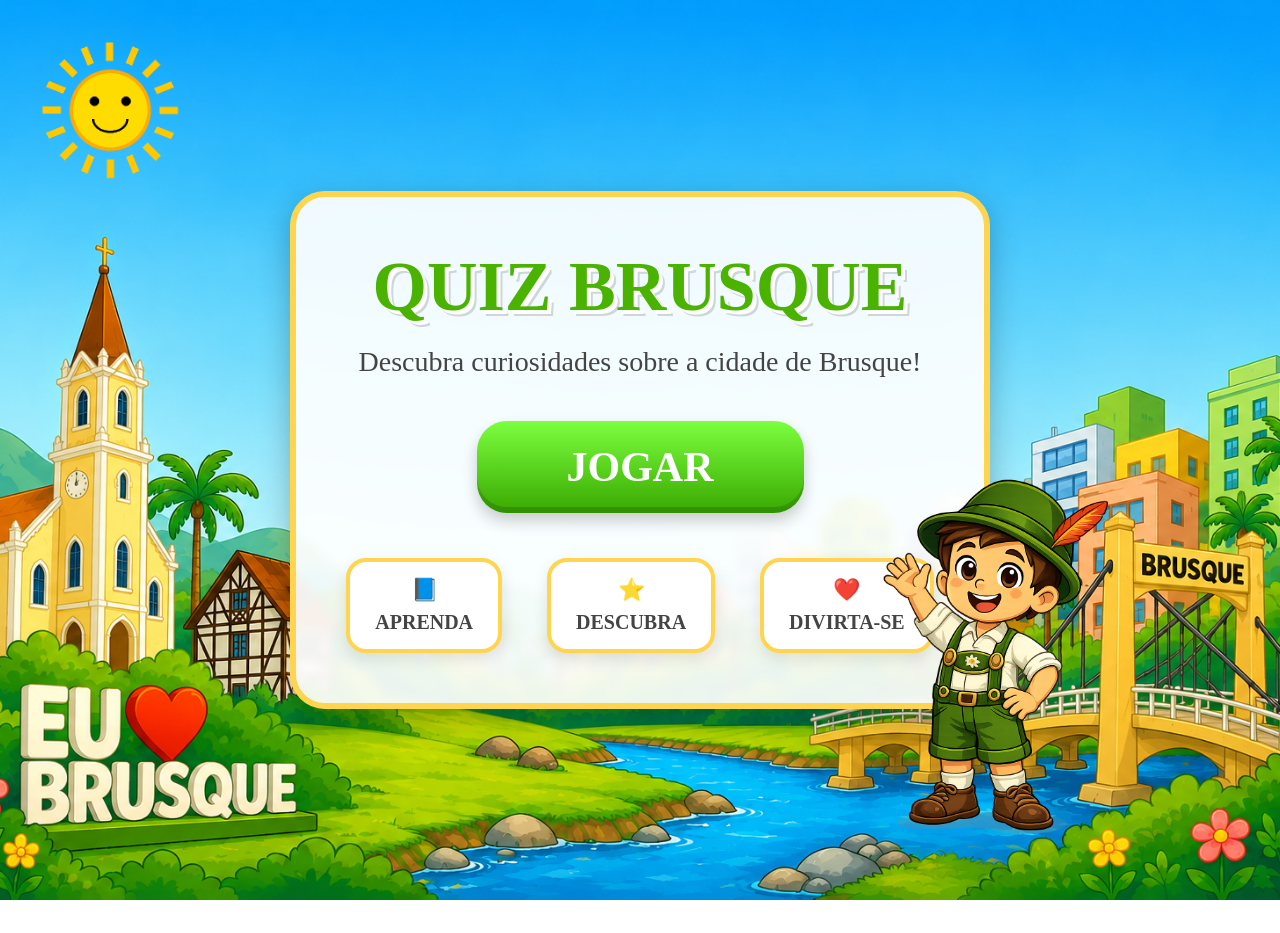
<file: index.html>
<!DOCTYPE html>
<html lang="pt-BR">

<head>
    <meta charset="UTF-8">
    <meta name="viewport" content="width=device-width, initial-scale=1.0">

    <link rel="stylesheet" href="style.css">

    <title>Quiz Brusque</title>
</head>

<body>


    <img src="assets/sol.png" class="parallax sol">


    <img src="assets/nuvem1.png" class="parallax nuvem n1">
    <img src="assets/nuvem2.png" class="parallax nuvem n2">
    <img src="assets/nuvem3.png" class="parallax nuvem n3">

    <img src="assets/nuvem1.png" class="parallax nuvem n4">
    <img src="assets/nuvem2.png" class="parallax nuvem n5">



    <img src="assets/balao.png" class="parallax balao">


    <div class="quiz-container">

        <h1 class="titulo">
            QUIZ BRUSQUE
        </h1>

        <p class="subtitulo">
            Descubra curiosidades sobre a cidade de Brusque!
        </p>

        <a href="Tela dificuldade.html">
            <button class="btn-jogar">
                JOGAR
            </button>
        </a>
        <div class="info">

            <div class="item">
                📘
                <span>APRENDA</span>
            </div>

            <div class="item">
                ⭐
                <span>DESCUBRA</span>
            </div>

            <div class="item">
                ❤️
                <span>DIVIRTA-SE</span>
            </div>

        </div>


        <img src="assets/pinochio.png" class="personagem">

    </div>

</body>

</html>
</file>
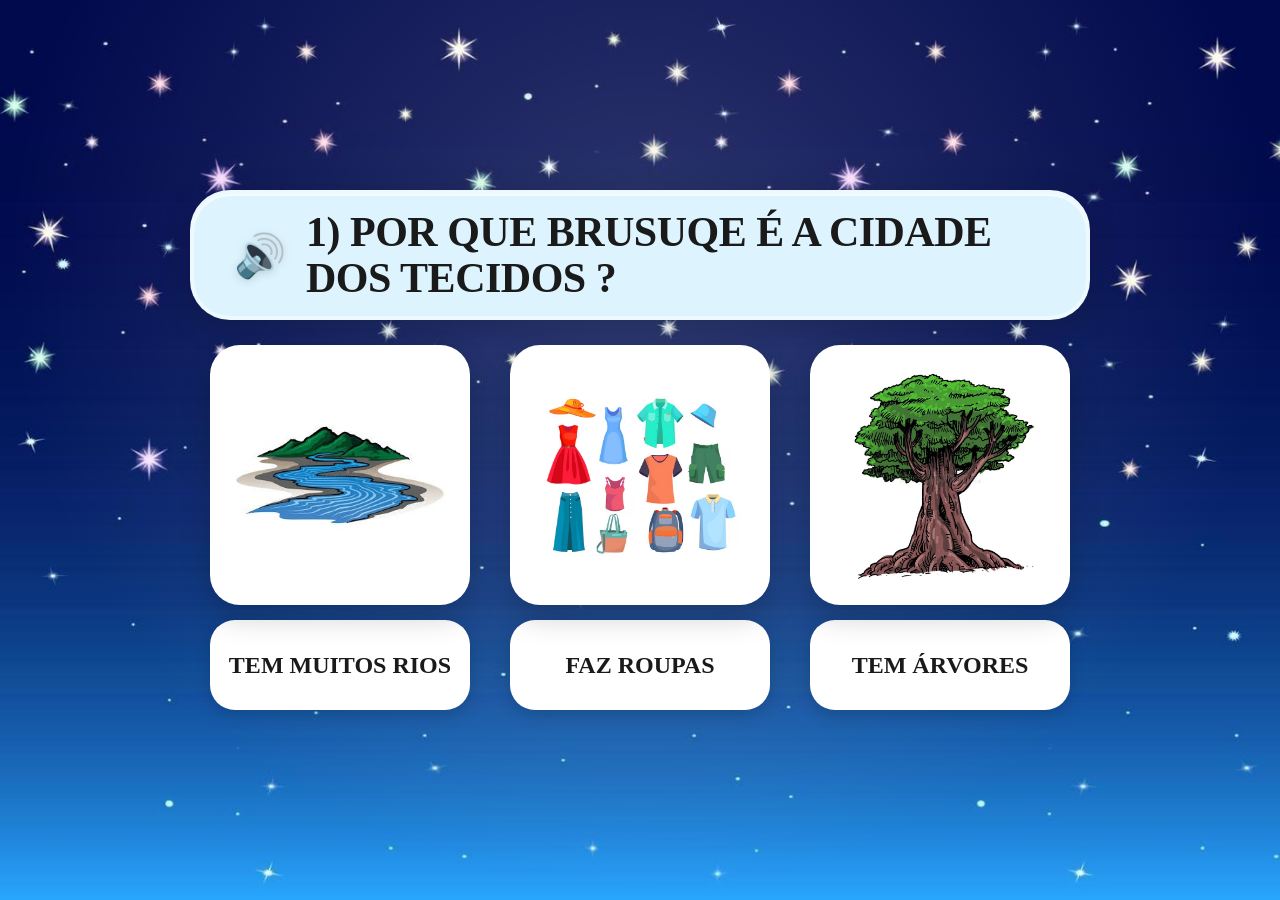
<file: dificil.html>
<!DOCTYPE html>
<html lang="pt-BR">

<head>
    <meta charset="UTF-8">
    <meta name="viewport" content="width=device-width, initial-scale=1.0">

    <title>Quiz Difícil</title>

    <link rel="stylesheet" href="style.css">

</head>

<body>

    <div class="slide">
        <img class="bg" src="assets/fundoEstrelado.jpg" alt="fundo">
        <div class="rays"></div>

        <div class="content">
            <div class="question-box">
                <span class="speaker-icon">🔊</span>
                <span class="question-text" id="texto-pergunta">Carregando pergunta...</span>
            </div>

            <div class="options" id="caixa-opcoes"></div>
        </div>
    </div>

    <script>
        const NIVEL = "dificil";
    </script>

    <script src="quiz.js"></script>

</body>

</html>
</file>
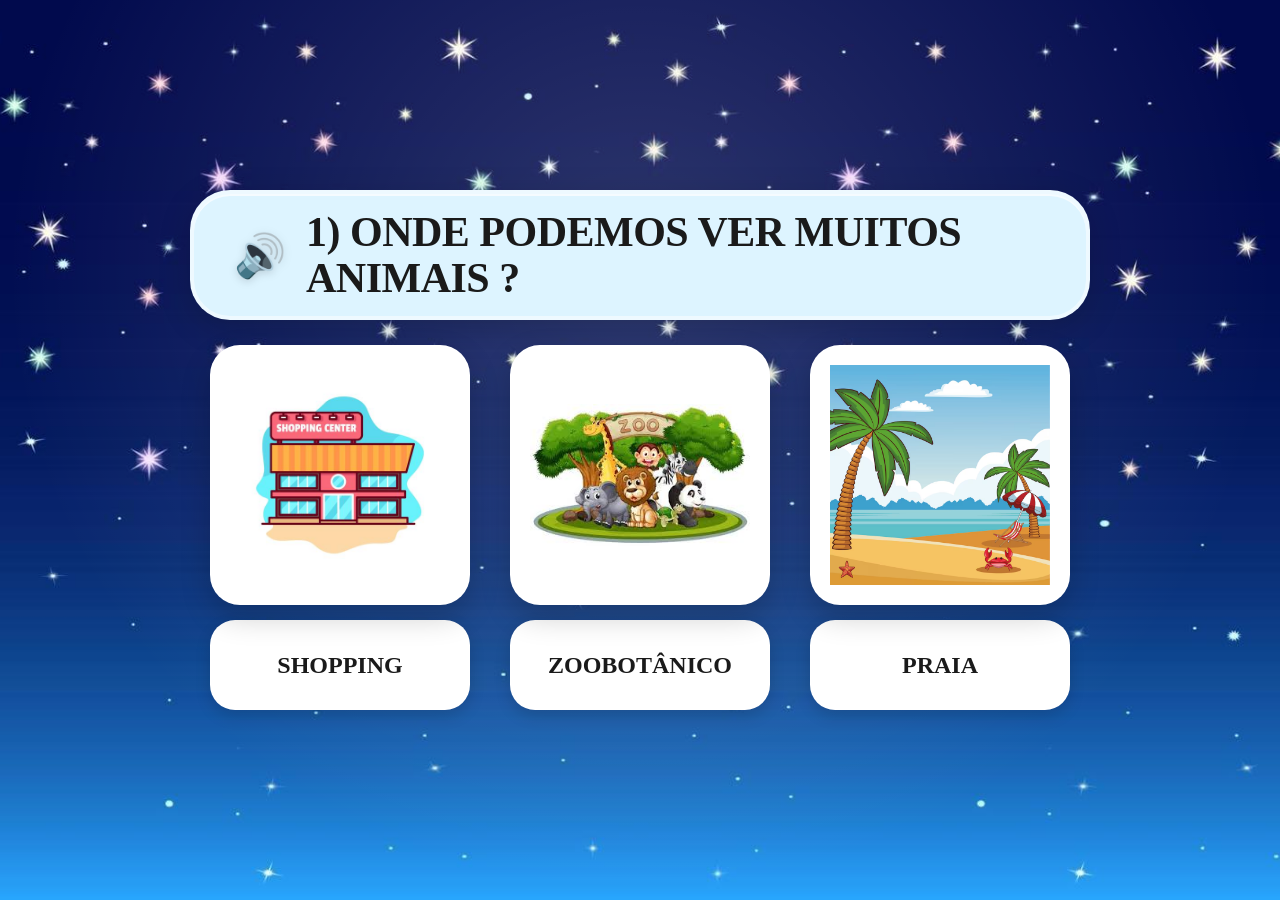
<file: facil.html>
<!DOCTYPE html>
<html lang="pt-BR">

<head>
    <meta charset="UTF-8">
    <meta name="viewport" content="width=device-width, initial-scale=1.0">

    <title>Quiz Fácil</title>

    <link rel="stylesheet" href="style.css">


</head>

<body>

    <div class="slide">
        <img class="bg" src="assets/fundoEstrelado.jpg" alt="fundo">
        <div class="rays"></div>

        <div class="content">
            <div class="question-box">
                <span class="speaker-icon">🔊</span>
                <span class="question-text" id="texto-pergunta">Carregando pergunta...</span>
            </div>

            <div class="options" id="caixa-opcoes"></div>
        </div>
    </div>

    <script>
        const NIVEL = "facil";
    </script>
    <script src="quiz.js"></script>

</body>

</html>
</file>
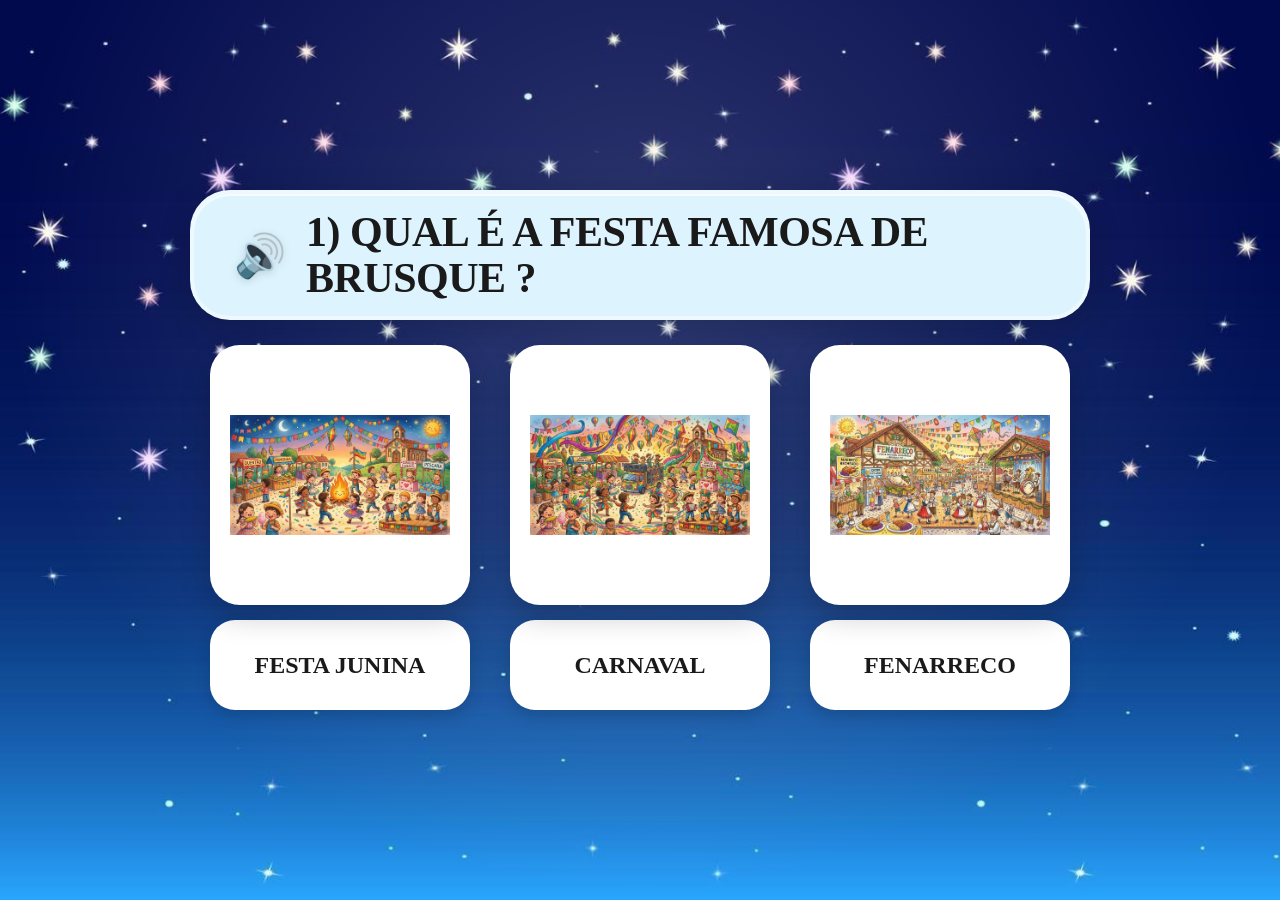
<file: medio.html>
<!DOCTYPE html>
<html lang="pt-BR">

<head>
    <meta charset="UTF-8">
    <meta name="viewport" content="width=device-width, initial-scale=1.0">

    <title>Quiz Médio</title>

    <link rel="stylesheet" href="style.css">

</head>

<body>

    <div class="slide">
        <img class="bg" src="assets/fundoEstrelado.jpg" alt="fundo">
        <div class="rays"></div>

        <div class="content">
            <div class="question-box">
                <span class="speaker-icon">🔊</span>
                <span class="question-text" id="texto-pergunta">Carregando pergunta...</span>
            </div>

            <div class="options" id="caixa-opcoes"></div>
        </div>
    </div>

    <script>
        const NIVEL = "medio";
    </script>

    <script src="quiz.js"></script>

</body>

</html>
</file>
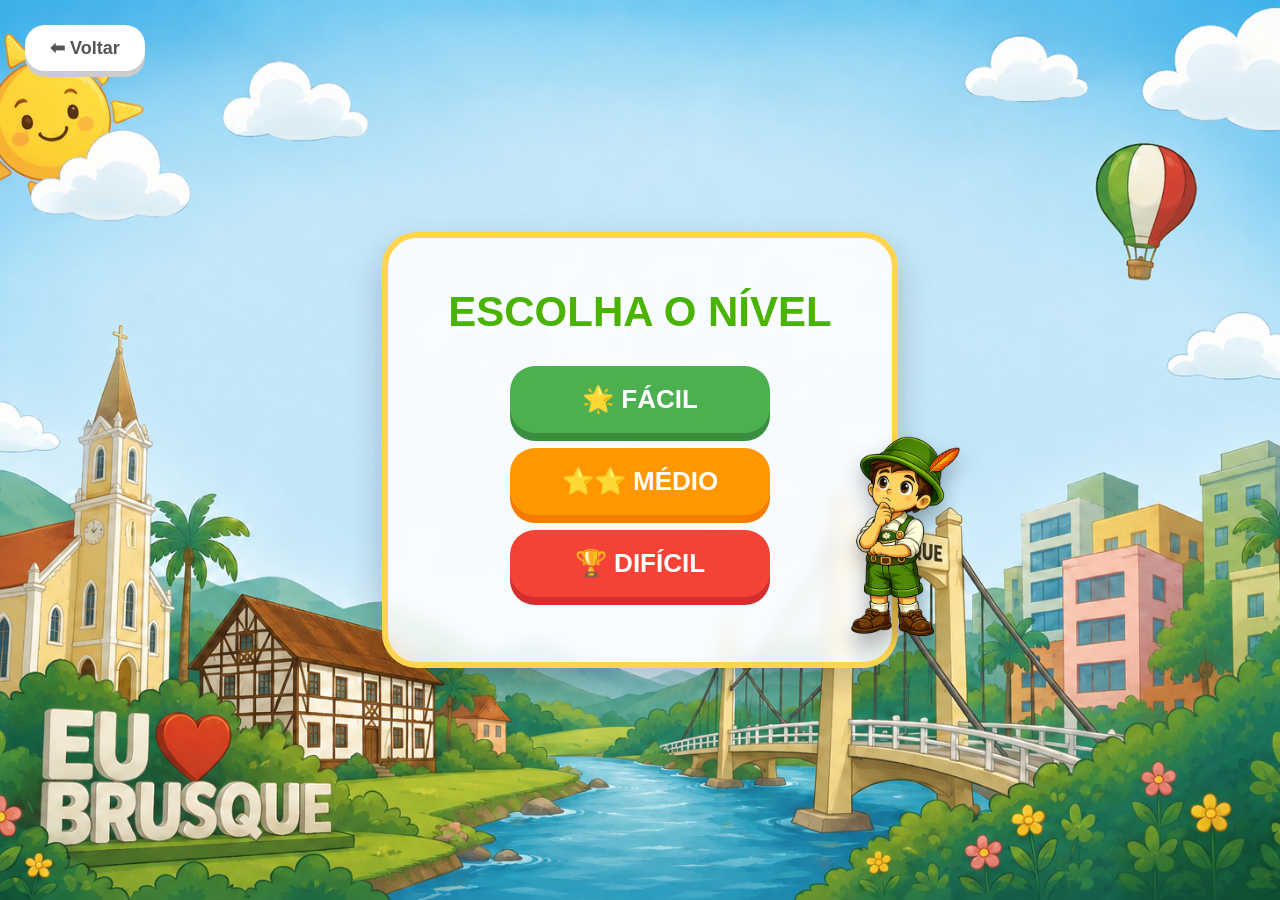
<file: Tela dificuldade.html>
<!DOCTYPE html>
<html lang="pt-BR">

<head>
  <meta charset="UTF-8">
  <title>Seleção de Dificuldade</title>
  <style>
    * {
      margin: 0;
      padding: 0;
      box-sizing: border-box;
      font-family: 'Nunito', "Comic Sans MS", sans-serif;
      text-decoration: none;
    }

    body {
      height: 100vh;
      background: url("assets/fundotrue.png") center/cover;
      display: flex;
      justify-content: center;
      align-items: center;
      overflow: hidden;
      position: relative;
    }

    .container {
      background: rgba(255, 255, 255, 0.85);
      backdrop-filter: blur(8px);
      padding: 50px 60px;
      border-radius: 35px;
      border: 6px solid #ffd54f;
      box-shadow: 0 15px 35px rgba(0, 0, 0, 0.2);
      text-align: center;
      z-index: 10;
      position: relative;
    }

    h1 {
      color: #49b300;
      font-size: 42px;
      font-weight: 900;
      text-transform: uppercase;
      text-shadow: 3px 3px white;
      margin-bottom: 30px;
    }

    .btn {
      display: block;
      width: 260px;
      padding: 18px;
      margin: 15px auto;
      border-radius: 25px;
      border: none;
      color: white;
      font-size: 26px;
      font-weight: 900;
      text-transform: uppercase;
      cursor: pointer;
      transition: 0.1s;
    }

    .btn:active {
      transform: translateY(6px);
      box-shadow: none !important;
    }

    .facil {
      background: #4CAF50;
      box-shadow: 0 8px 0 #388E3C;
    }

    .medio {
      background: #FF9800;
      box-shadow: 0 8px 0 #F57C00;
    }

    .dificil {
      background: #F44336;
      box-shadow: 0 8px 0 #D32F2F;
    }

    .voltar {
      position: absolute;
      top: 25px;
      left: 25px;
      padding: 12px 25px;
      border-radius: 20px;
      border: none;
      background: white;
      color: #555;
      font-size: 18px;
      font-weight: bold;
      box-shadow: 0 6px 0 #ccc;
      cursor: pointer;
      transition: 0.1s;
      z-index: 20;
    }

    .voltar:active {
      transform: translateY(4px);
      box-shadow: none;
    }

    .personagem {
      position: absolute;
      bottom: -20px;
      right: -100px;
      width: 200px;
      pointer-events: none;
      filter: drop-shadow(0 10px 10px rgba(0, 0, 0, 0.3));
    }

    .parallax {
      position: absolute;
      pointer-events: none;
    }

    .sol {
      width: 180px;
      top: 20px;
      left: 20px;
      z-index: 2;
    }

    .balao {
      width: 140px;
      top: 90px;
      left: -20%;
      z-index: 3;
      animation: balaoLoop 70s linear infinite;
    }

    .nuvem {
      width: 220px;
      opacity: 0.95;
      z-index: 3;
      left: -35%;
      animation: nuvemLoop linear infinite;
    }

    .n1 {
      top: 40px;
      animation-duration: 45s;
      animation-delay: -5s;
    }

    .n2 {
      top: 120px;
      animation-duration: 55s;
      animation-delay: -18s;
    }

    .n3 {
      top: 220px;
      animation-duration: 60s;
      animation-delay: -32s;
    }

    .n4 {
      top: 70px;
      animation-duration: 48s;
      animation-delay: -12s;
    }

    .n5 {
      top: 180px;
      animation-duration: 52s;
      animation-delay: -26s;
    }

    @keyframes nuvemLoop {
      to {
        left: 110%;
      }
    }

    @keyframes balaoLoop {
      25% {
        transform: translateY(-20px);
      }

      50% {
        transform: translateY(0);
      }

      75% {
        transform: translateY(-15px);
      }

      100% {
        left: 110%;
      }
    }
  </style>
</head>

<body>
  <img src="assets/nuvem1.png" class="parallax nuvem n1" alt="Nuvem">
  <img src="assets/nuvem2.png" class="parallax nuvem n2" alt="Nuvem">
  <img src="assets/nuvem3.png" class="parallax nuvem n3" alt="Nuvem">
  <img src="assets/nuvem1.png" class="parallax nuvem n4" alt="Nuvem">
  <img src="assets/nuvem2.png" class="parallax nuvem n5" alt="Nuvem">
  <img src="assets/balao.png" class="parallax balao" alt="Balão">

  <a href="index.html"><button class="voltar">⬅ Voltar</button></a>

  <div class="container">
    <h1>Escolha o Nível</h1>

    <a href="facil.html"><button class="btn facil">🌟 Fácil</button></a>
    <a href="medio.html"><button class="btn medio">⭐⭐ Médio</button></a>
    <a href="dificil.html"><button class="btn dificil">🏆 Difícil</button></a>

    <img src="assets/Pensando.png" class="personagem" alt="Pinochio">
  </div>
</body>

</html>
</file>
<file: style.css>
* {
    margin: 0;
    padding: 0;
    box-sizing: border-box;
    font-family: "Comic Sans MS", cursive;
}

/* BODY */

body {

    min-height: 100vh;

    display: flex;
    justify-content: center;
    align-items: center;

    overflow: hidden;

    position: relative;

    background: url("assets/backgroundbq.png");

    background-size: cover;
    background-position: center;
    background-repeat: no-repeat;
}

/* PARALLAX */

.parallax {

    position: absolute;

    pointer-events: none;
}

/* SOL */

.sol {

    width: 180px;

    top: 20px;
    left: 20px;

    z-index: 2;
}

/* NUVENS */

.nuvem {

    position: absolute;

    width: 220px;

    opacity: 0.95;

    z-index: 3;

    left: -35%;

    animation: nuvemLoop linear infinite;
}

/* POSIÇÕES NUVENS */

.n1 {
    top: 40px;
    animation-duration: 45s;
    animation-delay: -5s;
}

.n2 {
    top: 120px;
    animation-duration: 55s;
    animation-delay: -18s;
}

.n3 {
    top: 220px;
    animation-duration: 60s;
    animation-delay: -32s;
}

.n4 {
    top: 70px;
    animation-duration: 48s;
    animation-delay: -12s;
}

.n5 {
    top: 180px;
    animation-duration: 52s;
    animation-delay: -26s;
}

/* BALAO */

.balao {

    position: absolute;

    width: 140px;

    top: 90px;

    z-index: 3;

    left: -20%;

    animation: balaoLoop 70s linear infinite;
}

/* CONTAINER */

.quiz-container {

    position: relative;

    z-index: 10;

    width: 90%;
    max-width: 700px;

    background: rgba(255, 255, 255, 0.92);

    border-radius: 35px;

    border: 6px solid #ffd54f;

    padding: 50px 40px;

    text-align: center;

    box-shadow: 0 10px 30px rgba(0, 0, 0, 0.25);

    backdrop-filter: blur(4px);
}

/* TITULO */

.titulo {

    font-size: 70px;

    font-weight: 900;

    color: #49b300;

    text-shadow:
        4px 4px 0 #ffffff,
        6px 6px 0 rgba(0, 0, 0, 0.15);

    margin-bottom: 15px;
}

/* SUBTITULO */

.subtitulo {

    font-size: 28px;

    color: #444;

    margin-bottom: 40px;

    line-height: 1.4;
}

/* BOTAO */

.btn-jogar {

    border: none;

    background: linear-gradient(to bottom,
            #7cff3f,
            #39a800);

    color: white;

    font-size: 42px;

    font-weight: bold;

    padding: 22px 90px;

    border-radius: 30px;

    cursor: pointer;

    box-shadow:
        inset 0 -6px 0 rgba(0, 0, 0, 0.15),
        0 8px 15px rgba(0, 0, 0, 0.2);

    transition: 0.2s;
}

.btn-jogar:hover {

    transform: scale(1.05);
}

/* INFO */

.info {

    display: flex;
    justify-content: center;
    gap: 45px;
    margin-top: 45px;
    flex-wrap: wrap;
}

.item {

    display: flex;
    flex-direction: column;
    align-items: center;
    gap: 8px;
    font-size: 22px;
    font-weight: bold;
    color: #444;

    background-color: white;
    border: 4px solid #ffd54f;
    border-radius: 20px;
    padding: 15px 25px;
    box-shadow: 0 6px 15px rgba(0, 0, 0, 0.1);
    transition: transform 0.2s;/
}


.item span {

    font-size: 20px;
}

/* PERSONAGEM */

.personagem {

    position: absolute;
    right: -180px;
    bottom: -230px;
    width: 40vh;
    z-index: 999;
    pointer-events: none;
}

/* ANIMAÇÕES */

@keyframes nuvemLoop {

    from {
        left: -35%;
    }

    to {
        left: 110%;
    }
}

@keyframes balaoLoop {

    0% {
        left: -20%;
        transform: translateY(0px);
    }

    25% {
        transform: translateY(-20px);
    }

    50% {
        transform: translateY(0px);
    }

    75% {
        transform: translateY(-15px);
    }

    100% {
        left: 110%;
        transform: translateY(0px);
    }
}

.slide {
    font-family: 'Nunito', sans-serif;
    width: 100vw;
    height: 100vh;
    position: fixed;
    top: 0;
    left: 0;
    overflow: hidden;
    background: #3ab5f5;
}

.slide .bg {
    position: absolute;
    inset: 0;
    width: 100%;
    height: 100%;
    object-fit: cover;
    z-index: 0;
}

.slide .rays {
    position: absolute;
    inset: 0;
    background: radial-gradient(ellipse at 50% 30%, rgba(255, 255, 255, 0.18) 0%, transparent 70%);
    z-index: 1;
    pointer-events: none;
}

.slide .content {
    position: relative;
    z-index: 2;
    width: 100%;
    height: 100%;
    display: flex;
    flex-direction: column;
    align-items: center;
    justify-content: center;
    padding: 20px;
    gap: 0;
}

.question-box {
    background: #DDF4FF;
    border-radius: 40px;
    padding: 15px 40px;
    display: flex;
    align-items: center;
    justify-content: center;
    gap: 20px;
    box-shadow: 0 8px 32px rgba(0, 0, 0, 0.18), inset 0 2px 0 rgba(255, 255, 255, 0.7);
    max-width: 900px;
    width: 90%;
    border: 4px solid rgba(255, 255, 255, 0.5);
    margin-bottom: 25px;
}

.question-text {
    font-size: 42px;
    font-weight: 900;
    color: #1a1a1a;
    letter-spacing: -0.5px;
    line-height: 1.1;
}

.speaker-icon {
    font-size: 42px;
    flex-shrink: 0;
    filter: drop-shadow(0 2px 4px rgba(0, 0, 0, 0.15));
    cursor: pointer;
}

.options {
    display: flex;
    gap: 40px;
    align-items: flex-end;
    justify-content: center;
    width: 100%;
}

.option {
    display: flex;
    flex-direction: column;
    align-items: center;
    gap: 15px;
    cursor: pointer;
}

.option-card {
    width: 260px;
    height: 260px;
    border-radius: 30px;
    border: none;
    box-shadow: 0 12px 30px rgba(0, 0, 0, 0.2);
    transition: transform 0.18s cubic-bezier(.34, 1.56, .64, 1), box-shadow 0.18s;
    position: relative;
    background-color: white;
    display: flex;
    justify-content: center;
    align-items: center;
    padding: 20px;
}

.option-card:hover {
    transform: translateY(-8px) scale(1.03);
    box-shadow: 0 20px 45px rgba(0, 0, 0, 0.3);
}

.option-card img {
    max-width: 100%;
    max-height: 100%;
    object-fit: contain;
}

.option-label {
    background: white;
    border-radius: 25px;
    padding: 10px 15px;
    font-size: 24px;
    font-weight: 900;
    color: #1a1a1a;
    border: 3px solid rgba(255, 255, 255, 0.5);
    box-shadow: 0 6px 15px rgba(0, 0, 0, 0.15);
    width: 260px;
    white-space: normal;
    text-align: center;
    display: flex;
    align-items: center;
    justify-content: center;
    min-height: 90px; 
    line-height: 1.2;
}

/*POP UP*/
.popup-overlay {
    position: fixed;
    top: 0;
    left: 0;
    width: 100vw;
    height: 100vh;
    background: rgba(0, 0, 0, 0.6);
    backdrop-filter: blur(5px);
    display: flex;
    justify-content: center;
    align-items: center;
    z-index: 9999;
    animation: fadeInPopup 0.3s ease-out;
}

.popup-box {
    background: #ffffff;
    border: 6px solid #ffd54f;
    border-radius: 35px;
    padding: 35px 40px;
    text-align: center;
    max-width: 550px;
    width: 90%;
    box-shadow: 0 15px 40px rgba(0, 0, 0, 0.3);
    animation: popInBox 0.5s cubic-bezier(0.34, 1.56, 0.64, 1);
    display: flex;
    flex-direction: column;
    align-items: center;
}

.popup-icone {
    font-size: 65px;
    margin-bottom: 10px;
    text-shadow: 0 5px 15px rgba(0, 0, 0, 0.1);
}

.popup-titulo {
    font-size: 32px;
    font-weight: 900;
    margin-bottom: 25px;
    text-transform: uppercase;
    font-family: 'Nunito', 'Comic Sans MS', sans-serif;
    line-height: 1.2;
}

.popup-pontuacao {
    font-size: 35px;
    color: #444;
    font-weight: bold;
    margin-bottom: 40px;
    font-family: 'Nunito', 'Comic Sans MS', sans-serif;
}

.popup-botoes {
    display: flex;
    justify-content: center;
    gap: 15px;
    flex-wrap: wrap;
    width: 100%;
}

.btn-popup {
    padding: 15px 25px;
    font-size: 22px;
    font-weight: bold;
    border: none;
    border-radius: 20px;
    cursor: pointer;
    color: white;
    transition: transform 0.2s, box-shadow 0.2s;
    font-family: 'Nunito', 'Comic Sans MS', sans-serif;
}

.btn-popup:active {
    transform: translateY(6px);
}

.btn-popup-jogar {
    background: #3ab5f5;
    box-shadow: 0 8px 0 #208bc6;
}

.btn-popup-jogar:active {
    box-shadow: 0 0px 0 #208bc6;
}

.btn-popup-trocar {
    background: #ff9800;
    box-shadow: 0 8px 0 #db8200;
}

.btn-popup-trocar:active {
    box-shadow: 0 0px 0 #db8200;
}

/* Animações exclusivas do Pop-up */
@keyframes fadeInPopup {
    from {
        opacity: 0;
    }

    to {
        opacity: 1;
    }
}

@keyframes popInBox {
    from {
        opacity: 0;
        transform: scale(0.5) translateY(100px);
    }

    to {
        opacity: 1;
        transform: scale(1) translateY(0);
    }
}

/*POP UP*/

/*RESPONSIVO*/
@media(max-width:700px) {

    .titulo {
        font-size: 48px;
    }

    .subtitulo {
        font-size: 22px;
    }

    .btn-jogar {

        width: 100%;

        padding: 20px;

        font-size: 32px;
    }

    .info {
        gap: 25px;
    }

    .personagem {

        width: 28vh;

        right: -60px;

        bottom: -140px;
    }

    .sol {
        width: 120px;
    }

    .balao {
        width: 90px;
    }

    .nuvem {
        width: 150px;
    }

}
</file>
